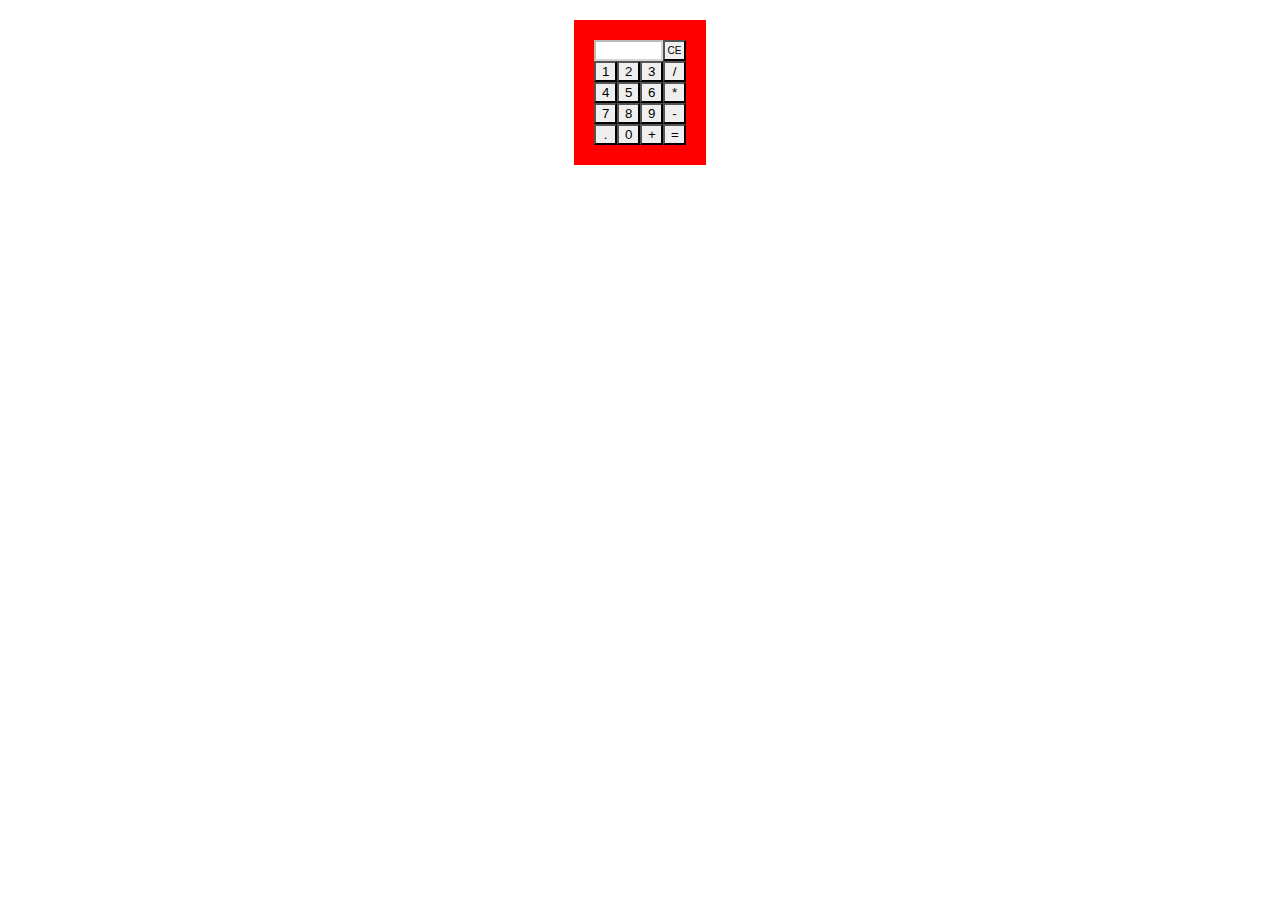
<file: calculadora/html/index.html>
<!DOCTYPE html>
<html lang="pt-br">
<head>
    <meta charset="UTF-8">
    <meta name="viewport" content="width=device-width, initial-scale=1.0">
    <link rel="stylesheet" href="../css/index.css">
    <title>Calculadora</title>
</head>
<body>
    <div class="caixa">

        <input type="text" id="resultado" disabled>
        <button class="ce" id="btn-ce">CE</button>

        <button id="btn-1">1</button>
        <button id="btn-2">2</button>
        <button id="btn-3">3</button>
        <button id="btn-divide">/</button>
        <br>
        <button id="btn-4">4</button>
        <button id="btn-5">5</button>
        <button id="btn-6">6</button>
        <button id="btn-multiplica">*</button>
        <br>
        <button id="btn-7">7</button>
        <button id="btn-8">8</button>
        <button id="btn-9">9</button>
        <button id="btn-subtrai">-</button>
        <br>
        <button id="btn-ponto">.</button>
        <button id="btn-0">0</button>
        <button id="btn-soma">+</button>
        <button id="btn-calcula">=</button>
    </div>
    


    <script src="../js/index.js"></script>
</body>
</html>
</file>
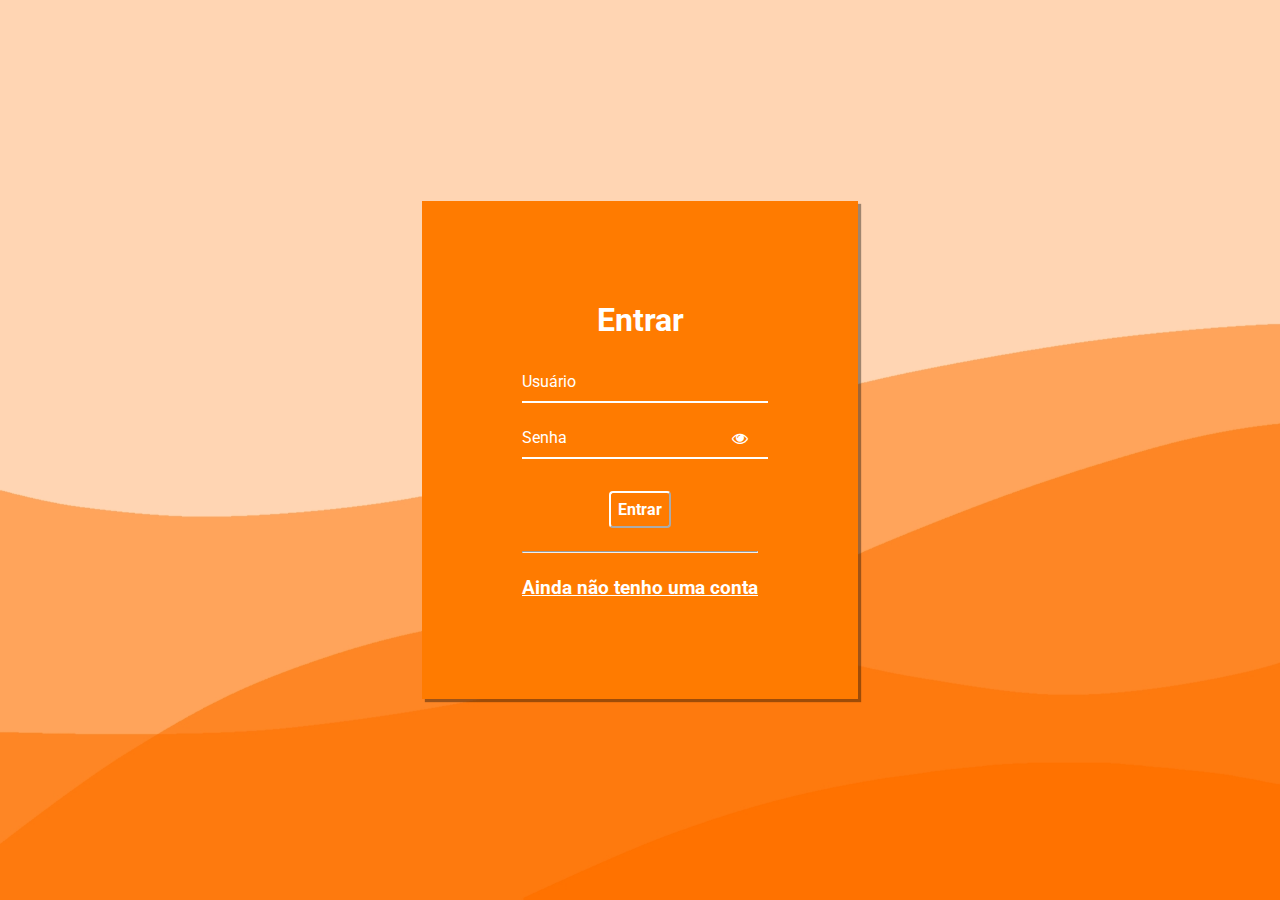
<file: orangeJuice/oraGames/login-cadastro/assets/html/signin.html>
<!DOCTYPE html>
<html lang="pt-br">
  <head>
    <meta charset="UTF-8" />
    <meta http-equiv="X-UA-Compatible" content="IE=edge" />
    <meta name="viewport" content="width=device-width, initial-scale=1.0" />
    <link
      rel="stylesheet"
      href="https://stackpath.bootstrapcdn.com/font-awesome/4.7.0/css/font-awesome.min.css"
    />
    <link rel="stylesheet" href="../css/signin.css" />
    <title>Singin</title>
  </head>
  <body>
    <div class="container">
      <div class="card">
        <h1>Entrar</h1>

        <div id="msgError"></div>

        <div class="label-float">
          <input type="text" id="usuario" paceholder="" required />
          <label id="userLabel" for="usuario">Usuário</label>
        </div>

        <div class="label-float">
          <input type="password" id="senha" paceholder="" required />
          <label id="senhaLabel" for="senha">Senha</label>
          <i class="fa fa-eye" aria-hidden="true"></i>
        </div>

        <div class="justify-center">
          <button onclick="entrar()">Entrar</button>
        </div>

        <div class="justify-center">
          <hr />
        </div>

        <p>
          <a href="./signup.html">
            Ainda não tenho uma conta
          </a>
        </p>
      </div>
    </div>

    <script src="../js/signin.js"></script>
  </body>
</html>
</file>
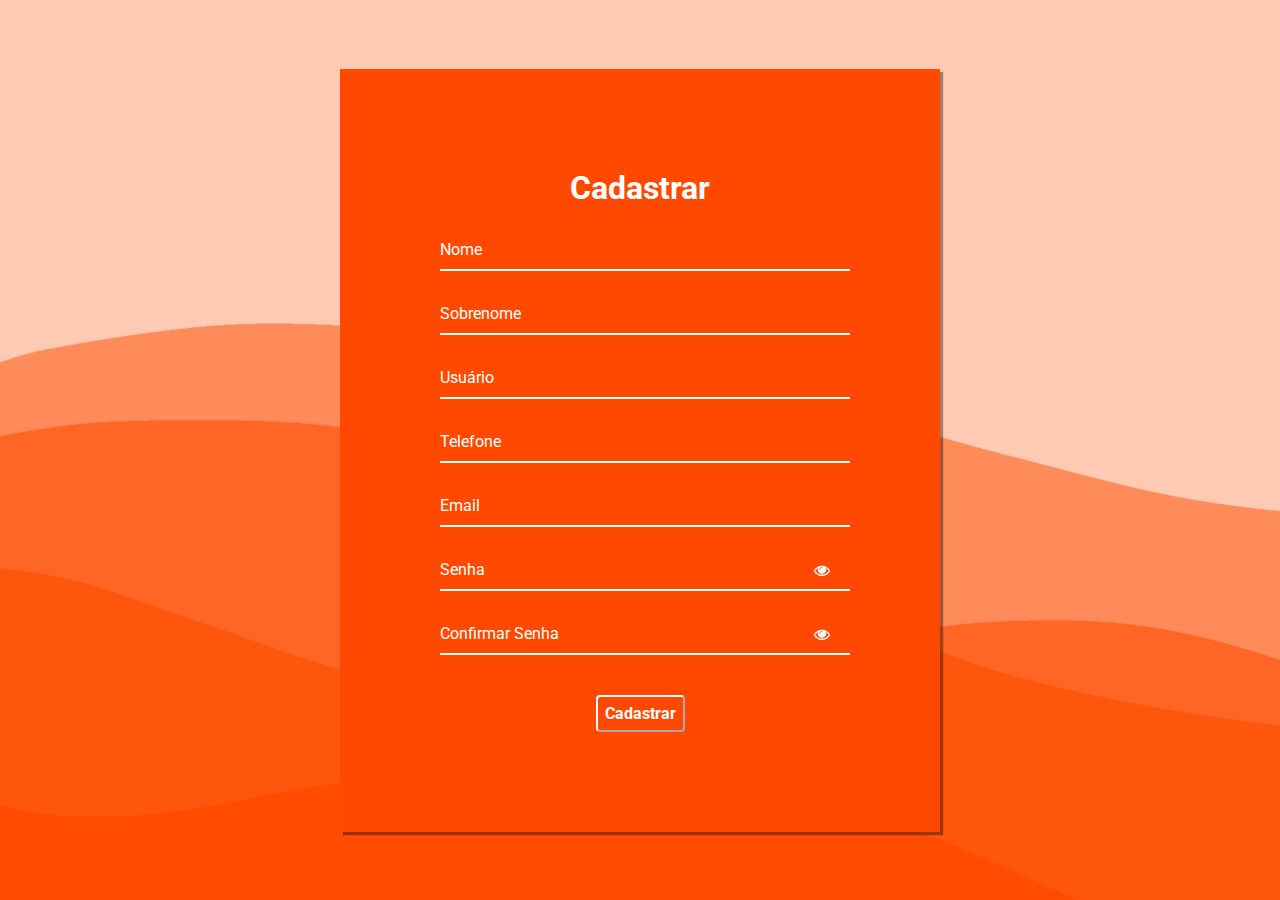
<file: orangeJuice/oraGames/login-cadastro/assets/html/signup.html>
<!DOCTYPE html>
<html lang="pt-br">
  <head>
    <meta charset="UTF-8" />
    <meta http-equiv="X-UA-Compatible" content="IE=edge" />
    <meta name="viewport" content="width=device-width, initial-scale=1.0" />
    <link
      rel="stylesheet"
      href="https://stackpath.bootstrapcdn.com/font-awesome/4.7.0/css/font-awesome.min.css"
    />
    <link rel="stylesheet" href="../css/signup.css" />
    <title>Singup</title>
  </head>
  <body>
    <div class="container">
      <div class="card">
        <h1>Cadastrar</h1>

        <div id="msgError"></div>
        <div id="msgSuccess"></div>

        <div class="label-float">
          <input type="text" id="nome" placeholder=" " required />
          <label id="labelNome" for="nome">Nome</label>
        </div>        

        <div class="label-float">
          <input type="text" id="sobrenome" placeholder=" " required />
          <label id="labelSobrenome" for="sobrenome">Sobrenome</label>
        </div>

        <div class="label-float">
          <input type="text" id="usuario" placeholder=" " required />
          <label id="labelUsuario" for="usuario">Usuário</label>
        </div>

        <div class="label-float">
          <input type="text" id="telefone" placeholder=" " required />
          <label id="labelTelefone" for="telefone">Telefone</label>
        </div>

        <div class="label-float">
          <input type="text" id="email" placeholder=" " required />
          <label id="labelEmail" for="email">Email</label>
        </div>

        <div class="label-float">
          <input type="password" id="senha" placeholder=" " required />
          <label id="labelSenha" for="senha">Senha</label>
          <i id="verSenha" class="fa fa-eye" aria-hidden="true"></i>
        </div>

        <div class="label-float">
          <input type="password" id="confirmSenha" placeholder=" " required />
          <label id="labelConfirmSenha" for="confirmSenha"
            >Confirmar Senha</label
          >
          <i id="verConfirmSenha" class="fa fa-eye" aria-hidden="true"></i>
        </div>

        <div class="justify-center">
          <button onclick="cadastrar()">Cadastrar</button>
        </div>
      </div>
    </div>

    <script src="../js/signup.js"></script>
  </body>
</html>
</file>
<file: calculadora/css/index.css>
.caixa{
    width: 92px;
    height: 105px;
    background-color: red;
    padding: 20px;
    margin: 20px auto;
}

button{
    height: 21px;
    width: 23px;
    border-radius: 0;
    margin-right: -4px;
}

button:hover{
    background-color: rgb(133, 133, 133);
}

input{
    height: 15px;
    width: 61px;
    border-radius: 0;
    background-color: #fff;
    opacity: 1;
    font-size: 10px;
}

.ce{
    width: 23;
    height: 21;
    margin-left: -4px;
    font-size: 10px;
    padding: 0px;
}
</file>
<file: orangeJuice/oraGames/login-cadastro/assets/css/signin.css>
@import url('https://fonts.googleapis.com/css2?family=Roboto:ital,wght@0,100;0,300;0,400;0,500;0,700;0,900;1,100;1,300;1,400;1,500;1,700;1,900&display=swap');

* {
  margin: 0;
  padding: 0;
  font-family: 'Roboto', sans-serif;
}

body {
  background-image: url("../images/sign-in.jpg");
  background-repeat: no-repeat;
  background-size: cover;
  background-attachment: fixed
  
}

.container {
  display: flex;
  justify-content: center;
  align-items: center;
  width: 100%;
  height: 100vh;
}

.card {
  background-color: #ff7b00;
  padding: 100px;
  border-radius: 0%;
  box-shadow: 3px 3px 1px 0px #00000060
}

h1{
  text-align: center;
  margin-bottom: 20px;
  color: #ffffff
}

.label-float input{
  width: 100%;
  padding: 5px 5px;
  display: inline-block;
  border: 0;
  border-bottom: 2px solid #ffffff;
  background-color: transparent;
  outline: none;
  min-width: 180px;
  font-size: 16px;
  transition: all .3s ease-out;
  border-radius: 0;
  
}

.label-float{
  position: relative;
  padding-top: 13px;
  margin-top: 5%;
  margin-bottom: 5%;
}

.label-float input:focus{
  border-bottom: 2px solid #ffffff;
}

.label-float label{
  color: #ffffff;
  pointer-events: none;
  position: absolute;
  top: 0;
  left: 0;
  margin-top: 13px;
  transition: all .3s ease-out;
}

.label-float input:focus + label,
.label-float input:valid + label{
  font-size: 13px;
  margin-top: 0;
  color: #ffffff
}

button{
  background-color: #ff7b00;
  border-color: #ffffff;
  color: #ffffff;
  padding: 7px;
  font-weight: bold;
  font-size: 12pt;
  margin-top: 20px;
  border-radius: 4px;
  cursor: pointer;
  outline: none;
  transition: all .4s ease-out;
}

button:hover{
  background-color: #ffffff;
  color: #ff4800;
}

.justify-center{
  display: flex;
  justify-content: center;
}

hr{
  margin-top: 10%;
  margin-bottom: 10%;
  width: 100%;
}

p{
  color: #ffffff;
  font-size: 14pt;
  text-align: center;
}

a{
  color: #ffffff;
  font-weight: bold;

  transition: all .3s ease-out;
}

a:hover{
  color: #ffffff;
}

.fa-eye{
  position: absolute;
  top: 15px;
  right: 10px;
  cursor: pointer;
  color: #ffffff;
}

 #msgError{
  text-align: center;
  color: #ff0000;
  background-color: #ffbbbb;
  padding: 10px;
  border-radius: 4px;
  display: none;
}
</file>
<file: orangeJuice/oraGames/login-cadastro/assets/css/signup.css>
@import url('https://fonts.googleapis.com/css2?family=Roboto:ital,wght@0,100;0,300;0,400;0,500;0,700;0,900;1,100;1,300;1,400;1,500;1,700;1,900&display=swap');

* {
  margin: 0;
  padding: 0;
  font-family: 'Roboto', sans-serif;
}

body {
  background-image: url("../images/sign-up.jpg");
  background-repeat: no-repeat;
  background-size: cover;
  background-attachment: fixed
  
}

.container {
  display: flex;
  justify-content: center;
  align-items: center;
  width: 100%;
  height: 100vh;
}

.card {
  background-color: #ff4800;
  padding: 100px;
  border-radius: 0%;
  box-shadow: 3px 3px 1px 0px #00000060;
  width: 400px;
}

h1{
  text-align: center;
  margin-bottom: 20px;
  color: #ffffff
}

.label-float input{
  width: 100%;
  padding: 5px 5px;
  display: inline-block;
  border: 0;
  border-bottom: 2px solid #ffffff;
  background-color: transparent;
  outline: none;
  min-width: 180px;
  font-size: 16px;
  transition: all .3s ease-out;
  border-radius: 0;
  
}

.label-float{
  position: relative;
  padding-top: 13px;
  margin-top: 5%;
  margin-bottom: 5%;
}

.label-float input:focus{
  border-bottom: 2px solid #ffffff;
}

.label-float label{
  color: #ffffff;
  pointer-events: none;
  position: absolute;
  top: 0;
  left: 0;
  margin-top: 13px;
  transition: all .3s ease-out;
}

.label-float input:focus + label,
.label-float input:valid + label{
  font-size: 13px;
  margin-top: 0;
  color: #ffffff
}

button{
  background-color: #ff4800;
  border-color: #ffffff;
  color: #ffffff;
  padding: 7px;
  font-weight: bold;
  font-size: 12pt;
  margin-top: 20px;
  border-radius: 4px;
  cursor: pointer;
  outline: none;
  transition: all .4s ease-out;
}

button:hover{
  background-color: #ffffff;
  color: #ff4800;
}

.justify-center{
  display: flex;
  justify-content: center;
}

.fa-eye{
  position: absolute;
  top: 15px;
  right: 10px;
  cursor: pointer;
  color: #ffffff;
}

#msgError{
  text-align: center;
  color: #ff0000;
  background-color: #ffbbbb;
  padding: 10px;
  border-radius: 4px;
  display: none;
}

#msgSuccess{
  text-align: center;
  color: #00bb00;
  background-color: #bbffbe;
  padding: 10px;
  border-radius: 4px;
  display: none;
}
</file>
